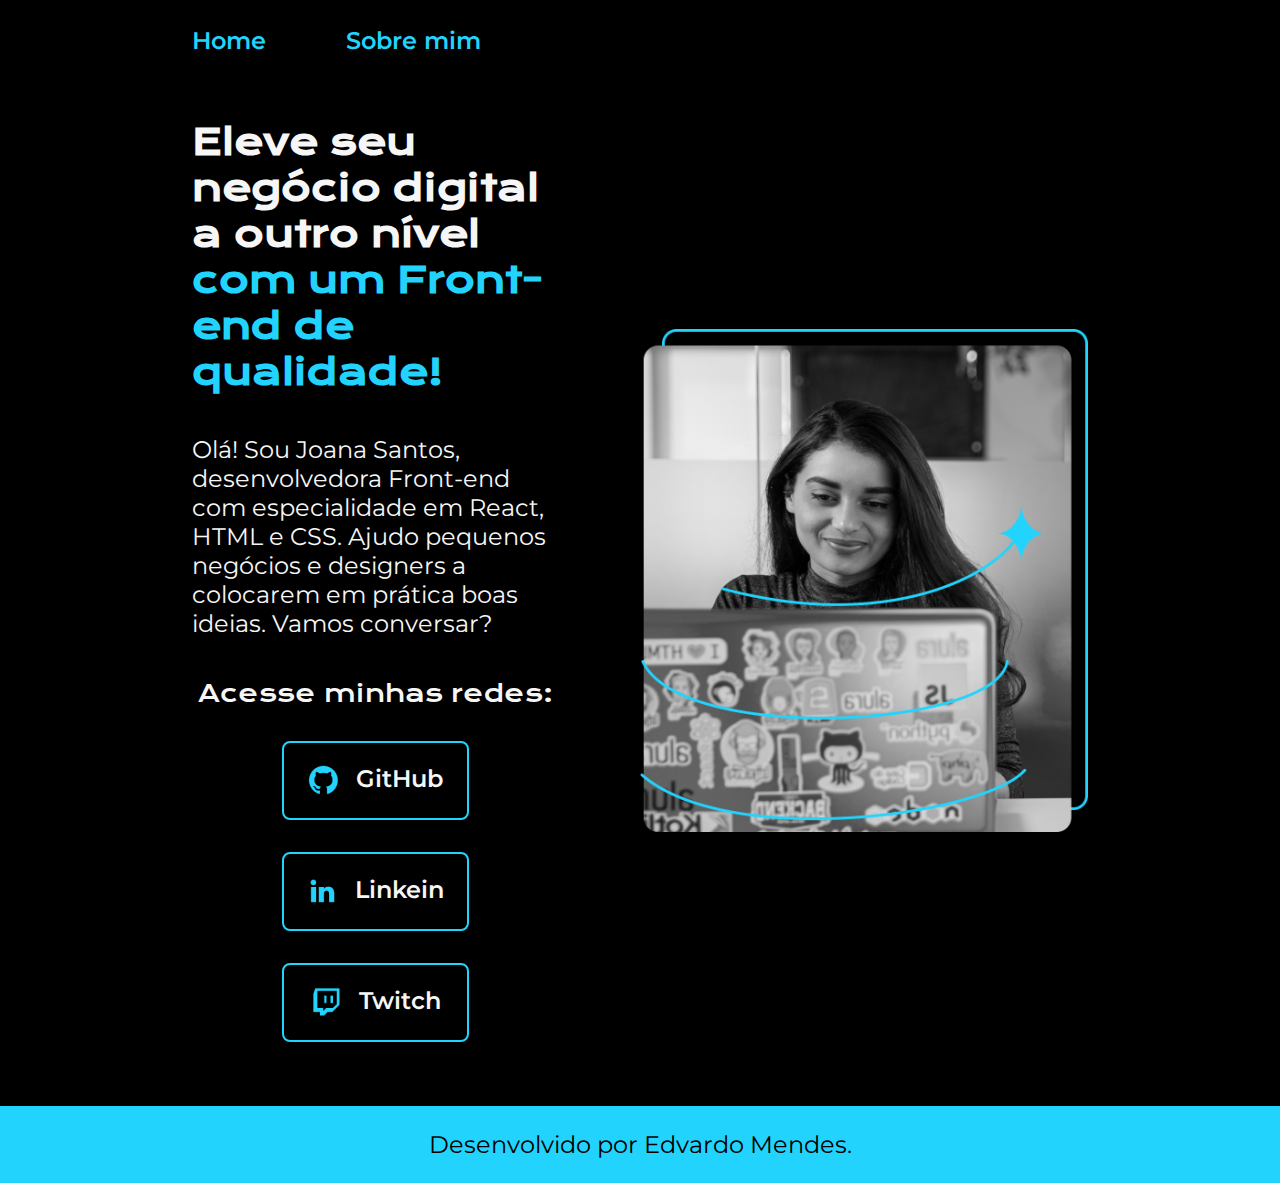
<file: index.html>
<!DOCTYPE html>
<html lang="pt-br">
<head>
    <meta charset="UTF-8">
    <meta http-equiv="X-UA-Compatible" content="IE=edge">
    <meta name="viewport" content="width=device-width, initial-scale=1.0">
    <title>Portfolio</title>
    <link rel="stylesheet" href="style.css">
</head>
<body>
    <header class="cabecalho">
        <nav class="cabecalho__menu">
            <a class="cabecalho__menu__link" href="index.html">Home</a>
            <a class="cabecalho__menu__link" href="about.html">Sobre mim</a>
        </nav>
    </header>
    <main class="apresentacao">
        <section class="apresentacao__conteudo">
            <h1 class="apresentacao__conteudo__titulo">Eleve seu negócio digital a outro nível <strong class="titulo-destaque">com um Front-end de qualidade!</strong></h1>
            <p class="apresentacao__conteudo__texto">Olá! Sou Joana Santos, desenvolvedora Front-end com especialidade em React, HTML e CSS. Ajudo pequenos negócios e designers a colocarem em prática boas ideias. Vamos conversar?</p>
            <div class="apresentacao__links">
                <h2 class="apresentacao__links__subtitulo">Acesse minhas redes:</h2>
                <a class="apresentacao__links__navegacao" href="https://github.com/rafaballerini"> 
                    <img src="imagens\assets\github.png">GitHub
                </a>
                <a class="apresentacao__links__navegacao" href="https://linkein.com/in/rafaellaballerini"> 
                    <img src="imagens\assets\linkedin.png">Linkein
                </a>
                <a class="apresentacao__links__navegacao" href="https://twitch.tv/guilimadev"> 
                    <img src="imagens\assets\twitch.png">Twitch
                </a>
            </div>            
        </section>
        <img class="apresentacao__imagem" src="imagens\Imagem.png" alt="Foto da Joana Santos programando">
    </main>
    <footer class="rodape">
        <p>Desenvolvido por Edvardo Mendes.</p>
    </footer>
</body>
</html>
</file>
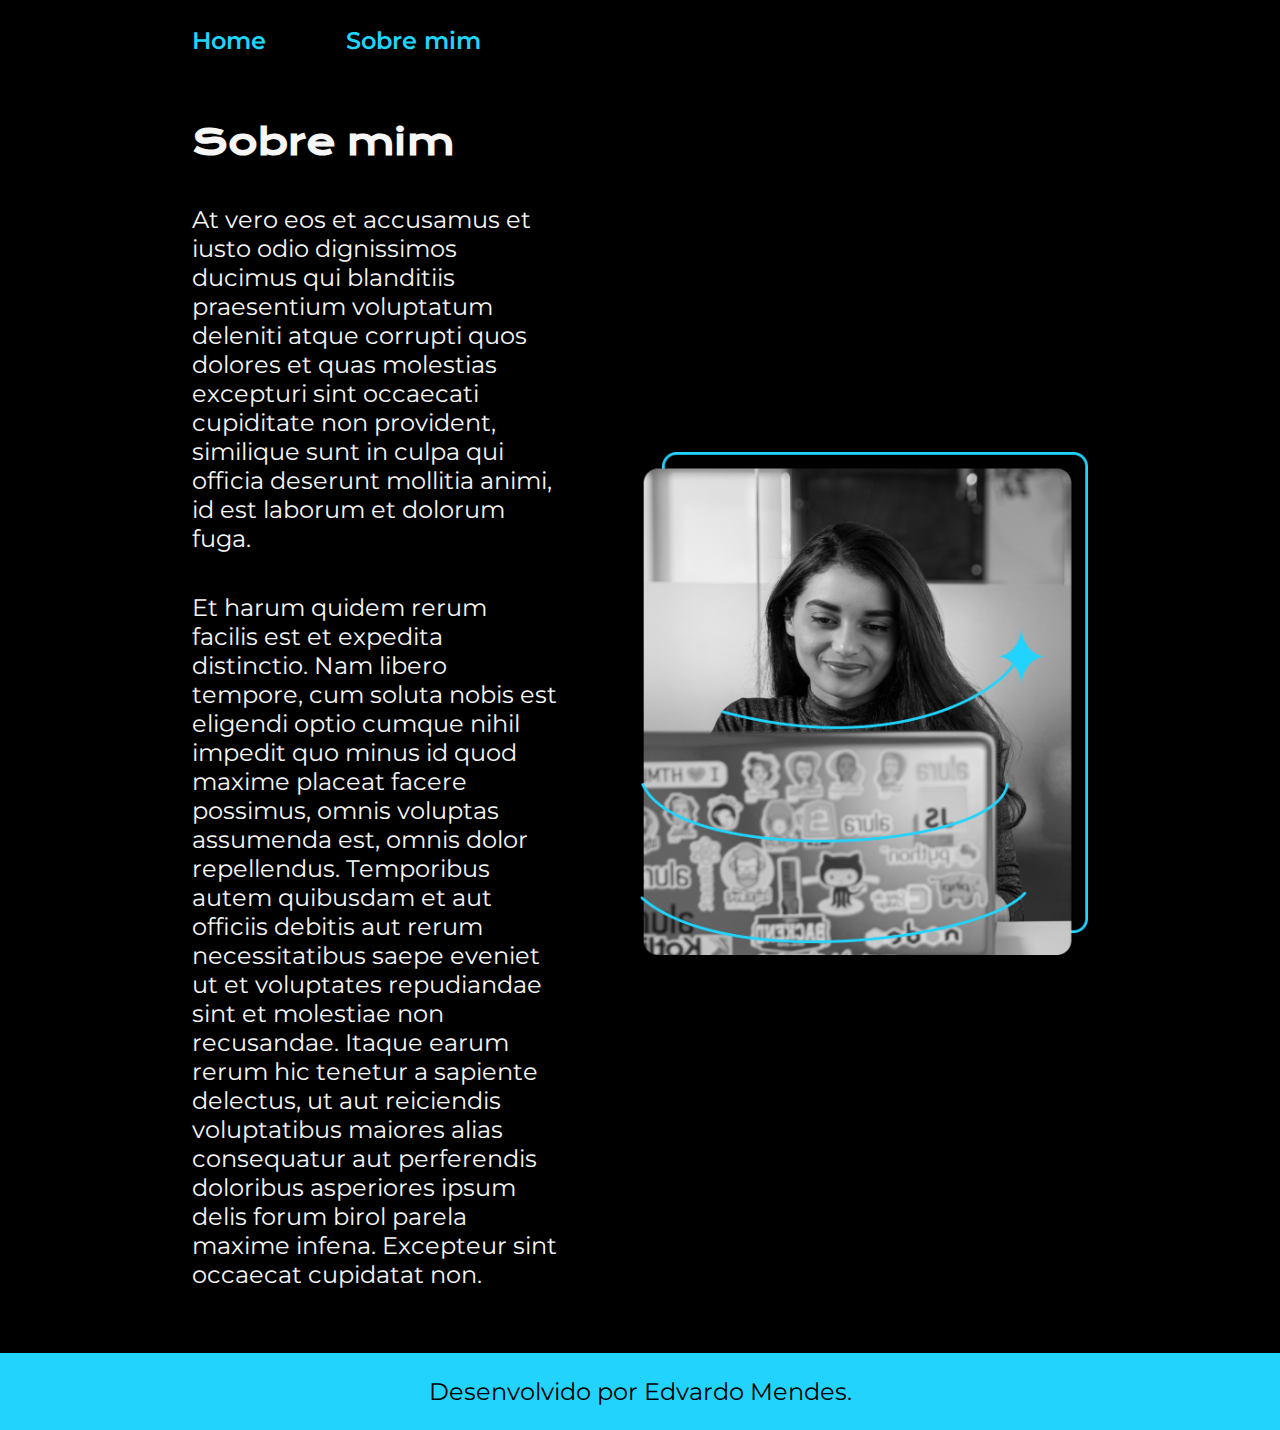
<file: about.html>
<!DOCTYPE html>
<html lang="pt-br">
<head>
    <meta charset="UTF-8">
    <meta http-equiv="X-UA-Compatible" content="IE=edge">
    <meta name="viewport" content="width=device-width, initial-scale=1.0">
    <title>Sobre mim</title>
    <link rel="stylesheet" href="style.css">
</head>
<body>
    <header class="cabecalho">
        <nav class="cabecalho__menu">
            <a class="cabecalho__menu__link" href="index.html">Home</a>
            <a class="cabecalho__menu__link" href="about.html">Sobre mim</a>
        </nav>
    </header>
    <main class="apresentacao">
        <section class="apresentacao__conteudo">
            <h1 class="apresentacao__conteudo__titulo">Sobre mim</h1>
            <p class="apresentacao__conteudo__texto">At vero eos et accusamus et iusto odio dignissimos ducimus qui blanditiis praesentium voluptatum deleniti atque 
                corrupti quos dolores et quas molestias excepturi sint occaecati cupiditate non provident, similique sunt in culpa 
                qui officia deserunt mollitia animi, id est laborum et dolorum fuga.                
            </p>
            <p class="apresentacao__conteudo__texto">Et harum quidem rerum facilis est et expedita distinctio. Nam libero tempore, cum soluta nobis est eligendi optio 
                cumque nihil impedit quo minus id quod maxime placeat facere possimus, omnis voluptas assumenda est, omnis dolor 
                repellendus. Temporibus autem quibusdam et aut officiis debitis aut rerum necessitatibus saepe eveniet ut et voluptates
                 repudiandae sint et molestiae non recusandae. Itaque earum rerum hic tenetur a sapiente delectus, ut aut reiciendis 
                 voluptatibus maiores alias consequatur aut perferendis doloribus asperiores ipsum delis forum birol parela maxime 
                 infena. Excepteur sint occaecat cupidatat non.
            </p>
        </section>
        <img class="apresentacao__imagem" src="imagens\Imagem.png" alt="Foto da Joana Santos programando">
    </main>
    <footer class="rodape">
        <p>Desenvolvido por Edvardo Mendes.</p>
    </footer>
</body>
</html>
</file>
<file: style.css>
@import url('https://fonts.googleapis.com/css2?family=Krona+One&family=Montserrat:wght@400;600&display=swap');

:root {
    --cor-primaria: #000000;
    --cor-secundaria: #F6F6F6;
    --cor-terciaria: #22D4FD;
    --cor-hover: #272727;

    --fonte-primaria: 'Krona One', sans-serif;
    --fonte-secundaria: 'Montserrat', sans-serif;
}
*{
    margin: 0;
    padding: 0;
}

body{
    box-sizing: border-box;
    background-color: var(--cor-primaria);
    color: var(--cor-secundaria);
}
.cabecalho{
    padding: 2% 0% 0% 15%;
}
.cabecalho__menu{
    display: flex;
    gap: 80px;
}
.cabecalho__menu__link{
    font-family: var(--fonte-secundaria);
    font-size: 1.5rem;
    font-weight: 600;
    color: var(--cor-terciaria);
    text-decoration: none;
}
.apresentacao{
    padding: 5% 15%;
    display: flex;
    align-items: center;
    justify-content: space-between;
    gap: 82px;
}
.apresentacao__conteudo{
    width: 50%;
    display: flex;
    flex-direction: column;
    gap: 40px;
}

.apresentacao__conteudo__titulo{
    font-size: 2.25rem;
    font-family: var(--fonte-primaria);
}
.titulo-destaque{
    color: var(--cor-terciaria);
}
.apresentacao__conteudo__texto{
    font-size: 1.5rem;
    font-family: var(--fonte-secundaria);
}

.apresentacao__links{
    display: flex;
    flex-direction: column;
    justify-content: space-between;
    align-items: center;
    gap: 32px;
}
.apresentacao__links__subtitulo{
    font-family: var(--fonte-primaria);
    font-weight: 400;
    font-size: 1.5rem;
}
.apresentacao__links__navegacao{
    display: flex;
    justify-content: center;
    gap: 16px;
    border: 2px solid var(--cor-terciaria);
    width: 50%;
    text-align: center;
    border-radius: 8px;
    font-size: 1.5rem;
    font-weight: 600;
    padding: 21.5px 0;
    text-decoration: none;
    color: var(--cor-secundaria);
    font-family: var(--fonte-secundaria);
}
.apresentacao__links__link:hover{
    background-color: var(--cor-hover);
}
.apresentacao__imagem{
    width: 50%;
}
.rodape{
    color: var(--cor-primaria);
    background-color: var(--cor-terciaria);
    padding: 24px;
    text-align: center;
    font-family: var(--fonte-secundaria);
    font-size: 1.5rem;
    font-weight: 400;
}

@media (max-width: 1200px) {
    .cabecalho{
         padding: 10%;  
    }
    .cabecalho__menu{
        justify-content: center;
    }
    .apresentacao{
        flex-direction: column-reverse;
        padding: 5%;
    }
    .apresentacao__conteudo{
        width: auto;
    }
}
</file>
